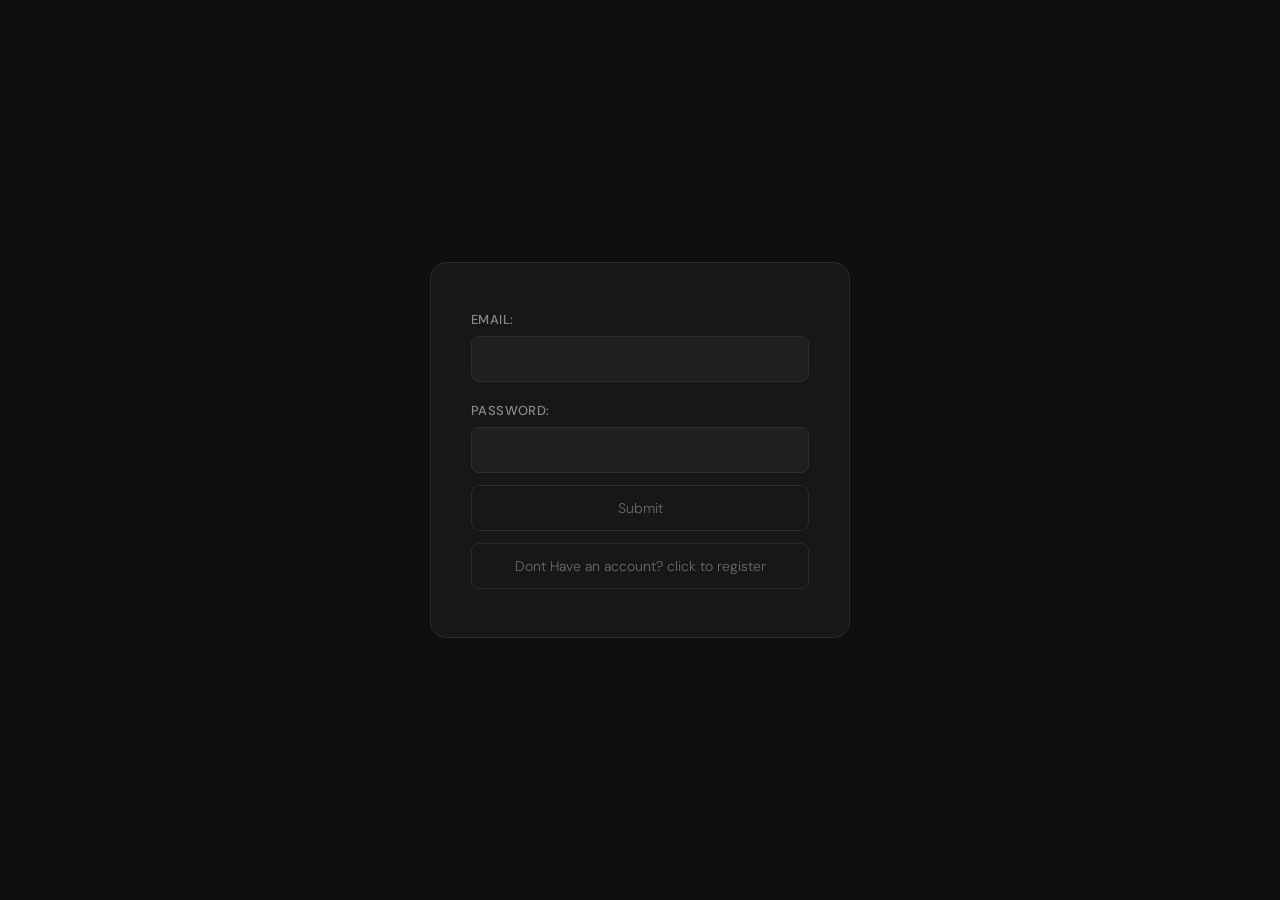
<file: index.html>
<!DOCTYPE html>
<html lang="en">
<head>
    <meta charset="UTF-8">
    <meta name="viewport" content="width=device-width, initial-scale=1.0">
    <link rel="stylesheet" href="login_page.css">
    <title>Log into your account</title>
</head>
<body>
        <div class="main_box">
            <p>Email:</p>
            <input type="text" id="emailInfo">
            <p>Password:</p>
            <input type="password" id="pass">
           <button class="submitInfo">Submit</button>
        <a href="register_page.html"><button>Dont Have an account? click to register</button></a>
        </div>
        
</body>
<script src="login_page.js"></script>
</html>
</file>
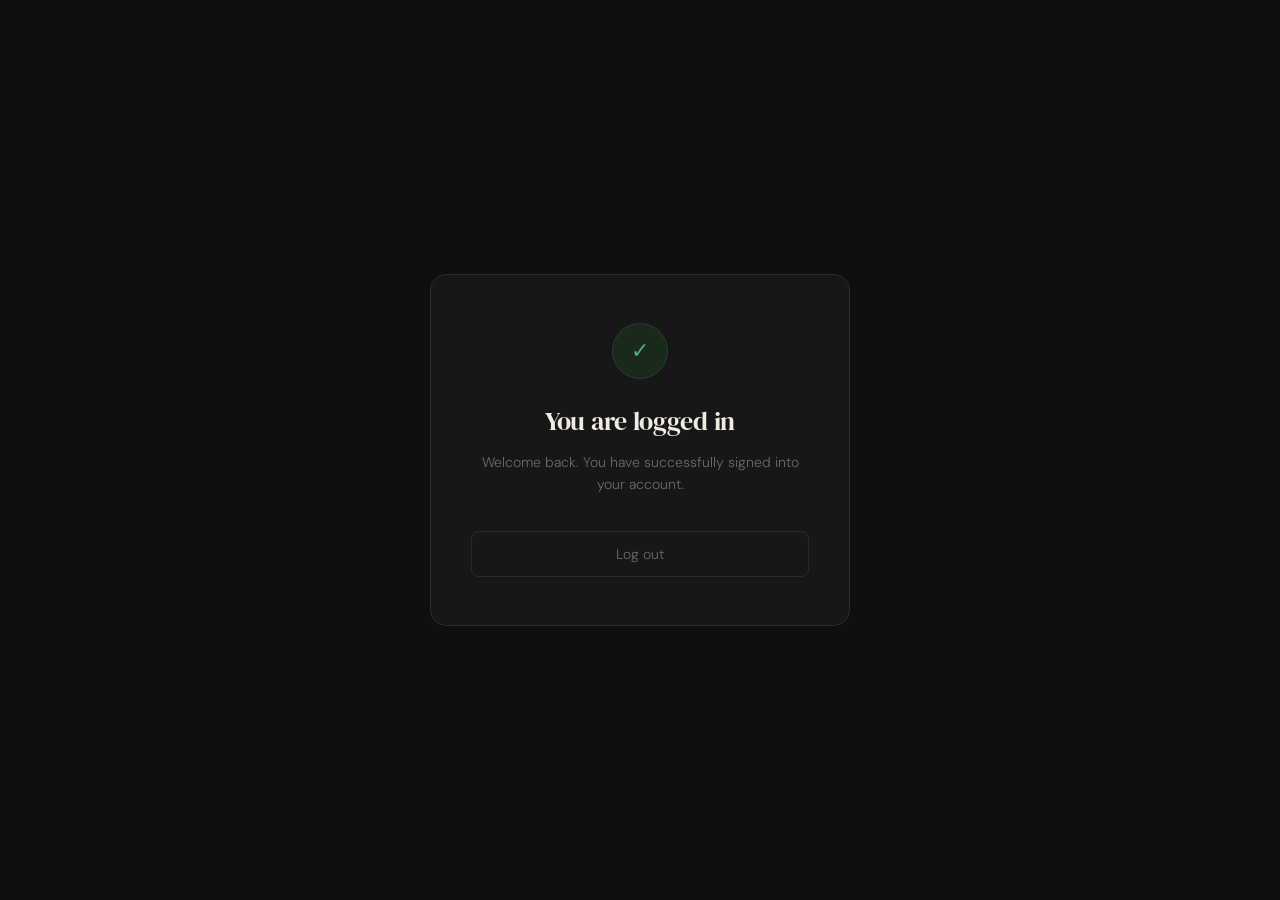
<file: logged_in.html>
<!DOCTYPE html>
<html lang="en">
<head>
    <meta charset="UTF-8">
    <meta name="viewport" content="width=device-width, initial-scale=1.0">
    <link rel="stylesheet" href="logged_in.css">
    <title>Welcome</title>
</head>
<body>
    <div class="main_box">
        <div class="icon">✓</div>
        <h1>You are logged in</h1>
        <p class="subtitle">Welcome back. You have successfully signed into your account.</p>
        <button onclick="window.location.href='login_page.html'">Log out</button>
    </div>
</body>
</html>
</file>
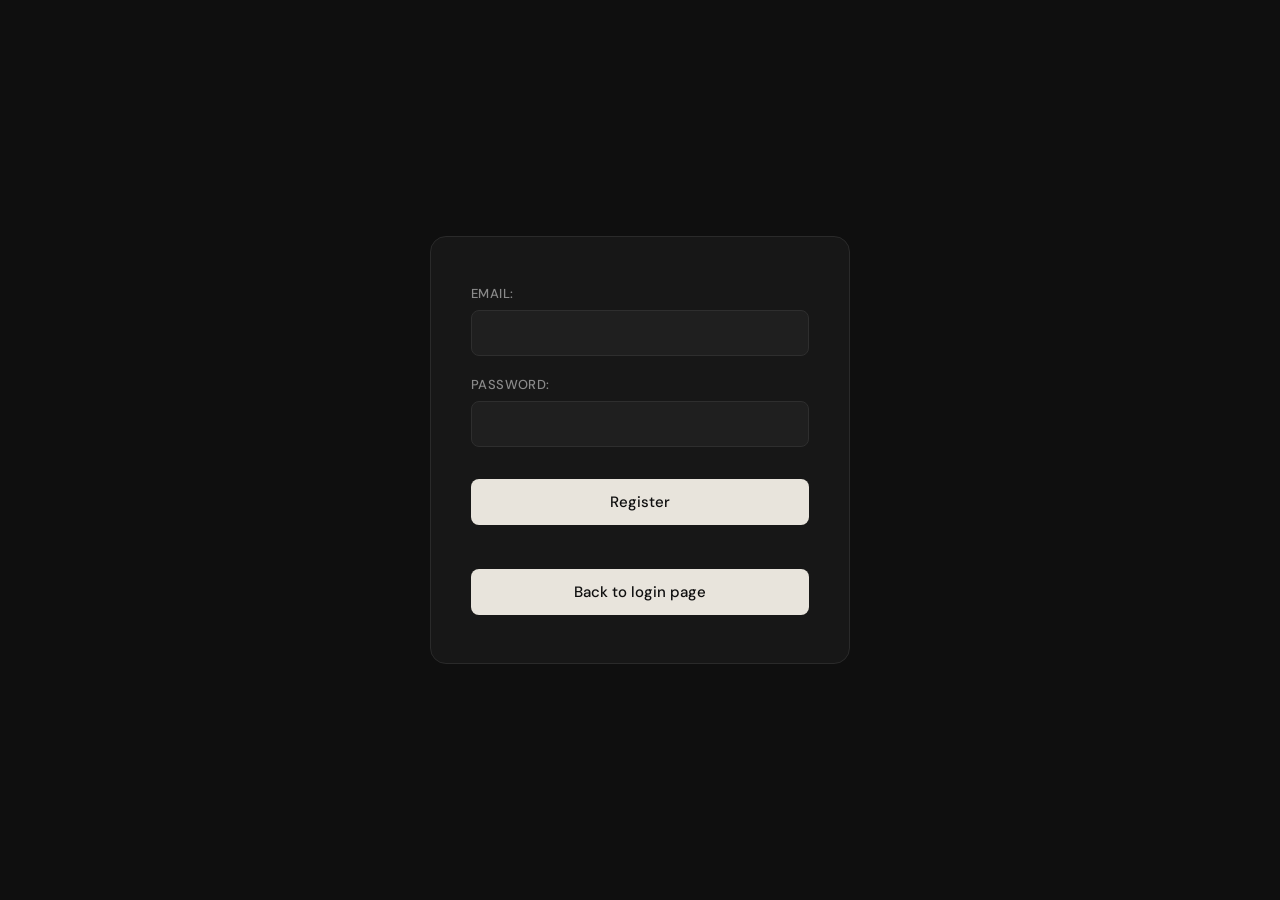
<file: register_page.html>
<!DOCTYPE html>
<html lang="en">
<head>
    <meta charset="UTF-8">
    <link rel="stylesheet" href="register_page.css">
    <meta name="viewport" content="width=device-width, initial-scale=1.0">
    <title>Register your account</title>
</head>
<body>
        <div class="main_box">
            <p>Email:</p>
            <input type="text" id="emailInfo">
            <p>Password:</p>
            <input type="password" id="pass">
            <button class="registerBtn">Register</button>
            <a href="login_page.html"><button>Back to login page</button></a>
        </div>
</body>
<script src="register_page.js"></script>
</html>
</file>
<file: login_page.css>
@import url('https://fonts.googleapis.com/css2?family=DM+Sans:wght@300;400;500&family=DM+Serif+Display&display=swap');

*, *::before, *::after {
  box-sizing: border-box;
  margin: 0;
  padding: 0;
}

body {
  min-height: 100vh;
  display: flex;
  align-items: center;
  justify-content: center;
  background-color: #0f0f0f;
  font-family: 'DM Sans', sans-serif;
  color: #e8e4dc;
}

.main_box {
  width: 100%;
  max-width: 420px;
  padding: 48px 40px;
  background-color: #171717;
  border: 0.5px solid #2a2a2a;
  border-radius: 16px;
  display: flex;
  flex-direction: column;
}

.main_box p {
  font-size: 13px;
  font-weight: 500;
  color: #8a8a8a;
  letter-spacing: 0.4px;
  text-transform: uppercase;
  margin-bottom: 8px;
  margin-top: 20px;
}

.main_box p:first-of-type {
  margin-top: 0;
}

.main_box input {
  width: 100%;
  padding: 12px 16px;
  background-color: #1f1f1f;
  border: 0.5px solid #2e2e2e;
  border-radius: 8px;
  color: #e8e4dc;
  font-family: 'DM Sans', sans-serif;
  font-size: 15px;
  font-weight: 300;
  outline: none;
  transition: border-color 0.2s ease;
}

.main_box input:focus {
  border-color: #555;
}

.submitInfo {
  width: 100%;
  margin-top: 32px;
  padding: 13px;
  background-color: #e8e4dc;
  color: #0f0f0f;
  border: none;
  border-radius: 8px;
  font-family: 'DM Sans', sans-serif;
  font-size: 15px;
  font-weight: 500;
  cursor: pointer;
  transition: background-color 0.2s ease, transform 0.1s ease;
}

.submitInfo:hover {
  background-color: #f0ece3;
}

.submitInfo:active {
  transform: scale(0.98);
}

/* register button */
.main_box button:last-of-type {
  width: 100%;
  margin-top: 12px;
  padding: 13px;
  background-color: transparent;
  color: #6b6b6b;
  border: 0.5px solid #2a2a2a;
  border-radius: 8px;
  font-family: 'DM Sans', sans-serif;
  font-size: 14px;
  font-weight: 300;
  cursor: pointer;
  transition: color 0.2s ease, border-color 0.2s ease;
}

.main_box button:last-of-type:hover {
  color: #e8e4dc;
  border-color: #555;
}
</file>
<file: logged_in.css>
@import url('https://fonts.googleapis.com/css2?family=DM+Sans:wght@300;400;500&family=DM+Serif+Display&display=swap');

*, *::before, *::after {
  box-sizing: border-box;
  margin: 0;
  padding: 0;
}

body {
  min-height: 100vh;
  display: flex;
  align-items: center;
  justify-content: center;
  background-color: #0f0f0f;
  font-family: 'DM Sans', sans-serif;
  color: #e8e4dc;
}

.main_box {
  width: 100%;
  max-width: 420px;
  padding: 48px 40px;
  background-color: #171717;
  border: 0.5px solid #2a2a2a;
  border-radius: 16px;
  display: flex;
  flex-direction: column;
  align-items: center;
  text-align: center;
}

.icon {
  width: 56px;
  height: 56px;
  border-radius: 50%;
  background-color: #1a2a1a;
  border: 0.5px solid #2a3f2a;
  display: flex;
  align-items: center;
  justify-content: center;
  font-size: 22px;
  color: #4caf76;
  margin-bottom: 24px;
}

.main_box h1 {
  font-family: 'DM Serif Display', serif;
  font-size: 26px;
  font-weight: 400;
  color: #f0ece3;
  margin-bottom: 12px;
  letter-spacing: -0.3px;
}

.main_box .subtitle {
  font-size: 14px;
  color: #6b6b6b;
  font-weight: 300;
  line-height: 1.6;
  margin-bottom: 36px;
}

.main_box button {
  width: 100%;
  padding: 13px;
  background-color: transparent;
  color: #6b6b6b;
  border: 0.5px solid #2a2a2a;
  border-radius: 8px;
  font-family: 'DM Sans', sans-serif;
  font-size: 14px;
  font-weight: 300;
  cursor: pointer;
  transition: color 0.2s ease, border-color 0.2s ease;
}

.main_box button:hover {
  color: #e8e4dc;
  border-color: #555;
}
</file>
<file: register_page.css>
@import url('https://fonts.googleapis.com/css2?family=DM+Sans:wght@300;400;500&family=DM+Serif+Display&display=swap');

*, *::before, *::after {
  box-sizing: border-box;
  margin: 0;
  padding: 0;
}

body {
  min-height: 100vh;
  display: flex;
  align-items: center;
  justify-content: center;
  background-color: #0f0f0f;
  font-family: 'DM Sans', sans-serif;
  color: #e8e4dc;
}

.main_box {
  width: 100%;
  max-width: 420px;
  padding: 48px 40px;
  background-color: #171717;
  border: 0.5px solid #2a2a2a;
  border-radius: 16px;
  display: flex;
  flex-direction: column;
}

.main_box p {
  font-size: 13px;
  font-weight: 500;
  color: #8a8a8a;
  letter-spacing: 0.4px;
  text-transform: uppercase;
  margin-bottom: 8px;
  margin-top: 20px;
}

.main_box p:first-of-type {
  margin-top: 0;
}

.main_box input {
  width: 100%;
  padding: 12px 16px;
  background-color: #1f1f1f;
  border: 0.5px solid #2e2e2e;
  border-radius: 8px;
  color: #e8e4dc;
  font-family: 'DM Sans', sans-serif;
  font-size: 15px;
  font-weight: 300;
  outline: none;
  transition: border-color 0.2s ease;
}

.main_box input:focus {
  border-color: #555;
}

.main_box button:first-of-type {
  width: 100%;
  margin-top: 32px;
  padding: 13px;
  background-color: #e8e4dc;
  color: #0f0f0f;
  border: none;
  border-radius: 8px;
  font-family: 'DM Sans', sans-serif;
  font-size: 15px;
  font-weight: 500;
  cursor: pointer;
  transition: background-color 0.2s ease, transform 0.1s ease;
}

.main_box button:first-of-type:hover {
  background-color: #f0ece3;
}

.main_box button:first-of-type:active {
  transform: scale(0.98);
}

.main_box a {
  text-decoration: none;
  margin-top: 12px;
}

.main_box a button {
  width: 100%;
  padding: 13px;
  background-color: transparent;
  color: #6b6b6b;
  border: 0.5px solid #2a2a2a;
  border-radius: 8px;
  font-family: 'DM Sans', sans-serif;
  font-size: 14px;
  font-weight: 300;
  cursor: pointer;
  transition: color 0.2s ease, border-color 0.2s ease;
}

.main_box a button:hover {
  color: #7c7c7c;
  border-color: #555;
}
</file>
